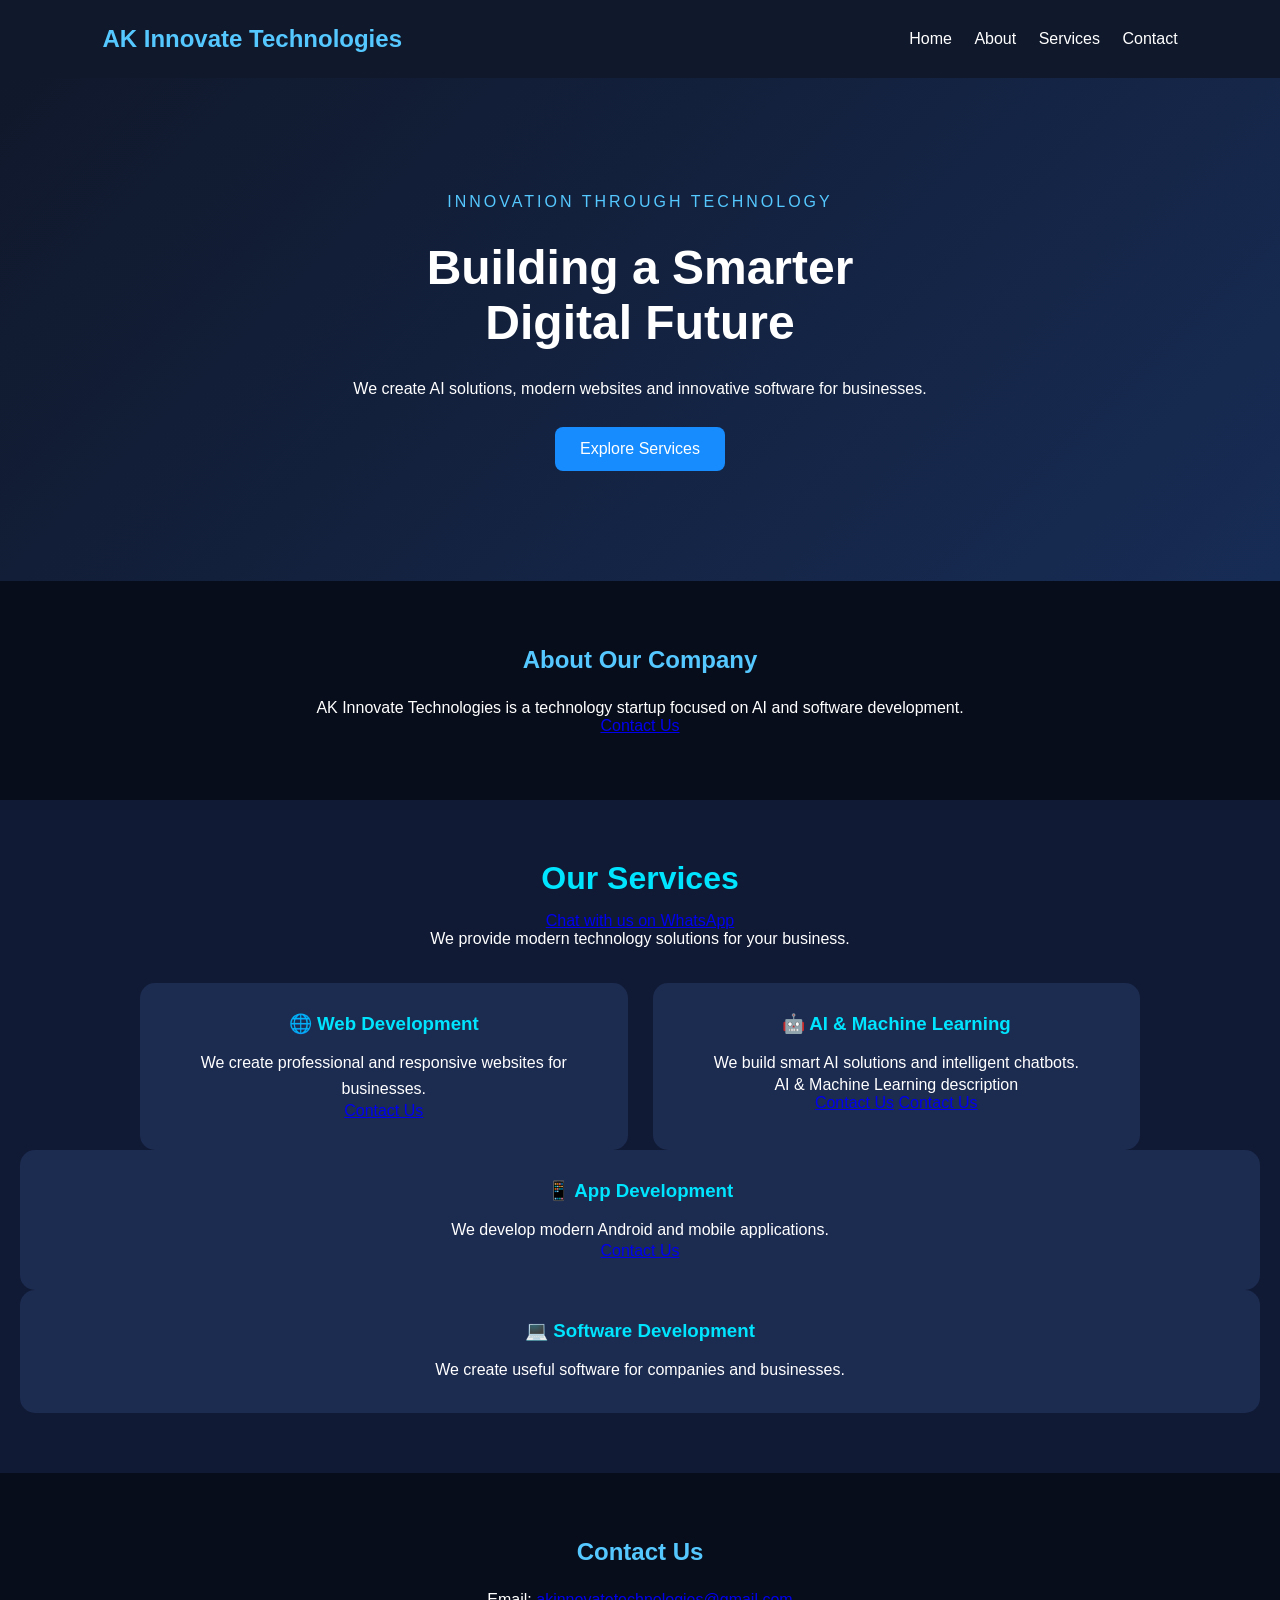
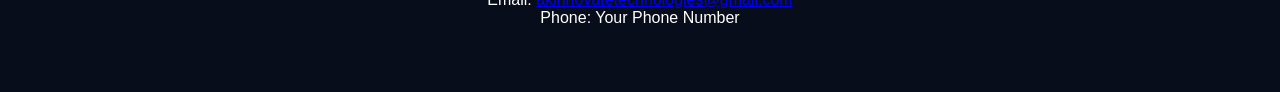
<file: index.html>
<!DOCTYPE html>
<html lang="en">
<head>
    <meta charset="UTF-8">
    <meta name="viewport" content="width=device-width, initial-scale=1.0">
    <title>AK Innovate Technologies</title>
    <link rel="stylesheet" href="style.css">
</head>
<body>

    <header>
        <h2>AK Innovate Technologies</h2>
        <nav>
            <a href="#home">Home</a>
            <a href="#about">About</a>
            <a href="#services">Services</a>
            <a href="#contact">Contact</a>
        </nav>
    </header>

    <section id="home" class="hero">
        <p class="tag">INNOVATION THROUGH TECHNOLOGY</p>
        <h1>Building a Smarter<br>Digital Future</h1>
        <p>We create AI solutions, modern websites
        and innovative software for businesses.</p>
        <a href="#services" class="btn">Explore Services</a>
    </section>

    <section id="about">
        <h2>About Our Company</h2>
        <p>AK Innovate Technologies is a technology
        startup focused on AI and software development.</p><a href="mailto:akinnovatetechnologies@gmail.com?subject=Software%20Development">Contact Us</a>
    </section>

 <section id="services">
    <h2>Our Services</h2><a href="https://wa.me/7520960564" target="_blank">
  Chat with us on WhatsApp
</a>
    <p>We provide modern technology solutions for your business.</p>

    <div class="services">

        <div class="service">
    <h3>🌐 Web Development</h3>
    <p>We create professional and responsive websites for businesses.</p>
    <a href="mailto:akinnovatetechnologies@gmail.com?subject=Web%20Development">Contact Us</a>
</div>

        <div class="service">
            <h3>🤖 AI & Machine Learning</h3>
            <p>We build smart AI solutions and intelligent chatbots.</p> AI & Machine Learning description</p><a href="mailto:akinnovatetechnologies@gmail.com?subject=AI%20and%20Machine%20Learning">Contact Us</a>
<a href="mailto:akinnovatetechnologies@gmail.com?subject=AI%20and%20Machine%20Learning">Contact Us</a>
</div>
        </div>

        <div class="service">
            <h3>📱 App Development</h3>
            <p>We develop modern Android and mobile applications.</p><a href="mailto:akinnovatetechnologies@gmail.com?subject=App%20Development">Contact Us</a>
        </div>

        <div class="service">
            <h3>💻 Software Development</h3>
            <p>We create useful software for companies and businesses.</p>
        </div>

    </div>
</section>
<section id="contact">
    <h2>Contact Us</h2>
    <p>Email: <a href="mailto:akinnovatetechnologies@gmail.com">akinnovatetechnologies@gmail.com</a></p>
    <p>Phone: Your Phone Number</p>
</section>
</file>
<file: style.css>
* {
    margin: 0;
    padding: 0;
    box-sizing: border-box;
}

body {
    background: #080d1b;
    color: white;
    font-family: Arial, sans-serif;
}

header {
    padding: 25px 8%;
    display: flex;
    justify-content: space-between;
    align-items: center;
    background: #10182b;
    flex-wrap: wrap;
    gap: 15px;
}

header h2 {
    color: #55c8ff;
}

nav a {
    color: white;
    text-decoration: none;
    margin-left: 18px;
}

.hero {
    text-align: center;
    padding: 110px 20px;
    background: linear-gradient(135deg, #10182b, #172c55);
}

.tag {
    color: #55c8ff;
    letter-spacing: 3px;
}

.hero h1 {
    font-size: 48px;
    margin: 25px 0;
}

.hero p {
    margin-bottom: 25px;
    line-height: 1.7;
}

.btn {
    display: inline-block;
    padding: 13px 25px;
    background: #168cff;
    color: white;
    text-decoration: none;
    border-radius: 8px;
}

section:not(.hero) {
    padding: 65px 8%;
    text-align: center;
}

section h2 {
    margin-bottom: 25px;
    color: #55c8ff;
}

.services {
    display: flex;
    justify-content: center;
    gap: 20px;
    flex-wrap: wrap;
}

.service {
    background: #17233c;
    padding: 30px;
    border-radius: 12px;
    min-width: 200px;
}

footer {
    text-align: center;
    padding: 25px;
    background: #10182b;
    color: #aab4c8;
}
/* Services Section Design */

#services {
    padding: 60px 20px;
    text-align: center;
    background: #101a35;
    color: white;
}

#services h2 {
    font-size: 32px;
    margin-bottom: 15px;
    color: #00e5ff;
}

#services > p {
    margin-bottom: 35px;
}

.services {
    display: grid;
    grid-template-columns: repeat(auto-fit, minmax(220px, 1fr));
    gap: 25px;
    max-width: 1000px;
    margin: auto;
}

.service {
    background: #1c2b50;
    padding: 30px 20px;
    border-radius: 15px;
    transition: 0.3s;
}

.service:hover {
    transform: translateY(-8px);
    background: #263c68;
}

.service h3 {
    color: #00e5ff;
    margin-bottom: 15px;
}

.service p {
    line-height: 1.6;
}
/* Mobile Responsive Design */
@media (max-width: 768px) {
    header {
        flex-direction: column;
        padding: 15px;
        text-align: center;
    }

    nav {
        display: flex;
        flex-wrap: wrap;
        justify-content: center;
        gap: 12px;
    }

    nav a {
        margin-left: 0;
    }

    .hero {
        padding: 70px 15px;
    }

    .services {
        grid-template-columns: 1fr;
        padding: 0 15px;
    }

    .service {
        width: 100%;
        box-sizing: border-box;
    }

    #contact {
        padding: 30px 15px;
        text-align: center;
    }
}
</file>
